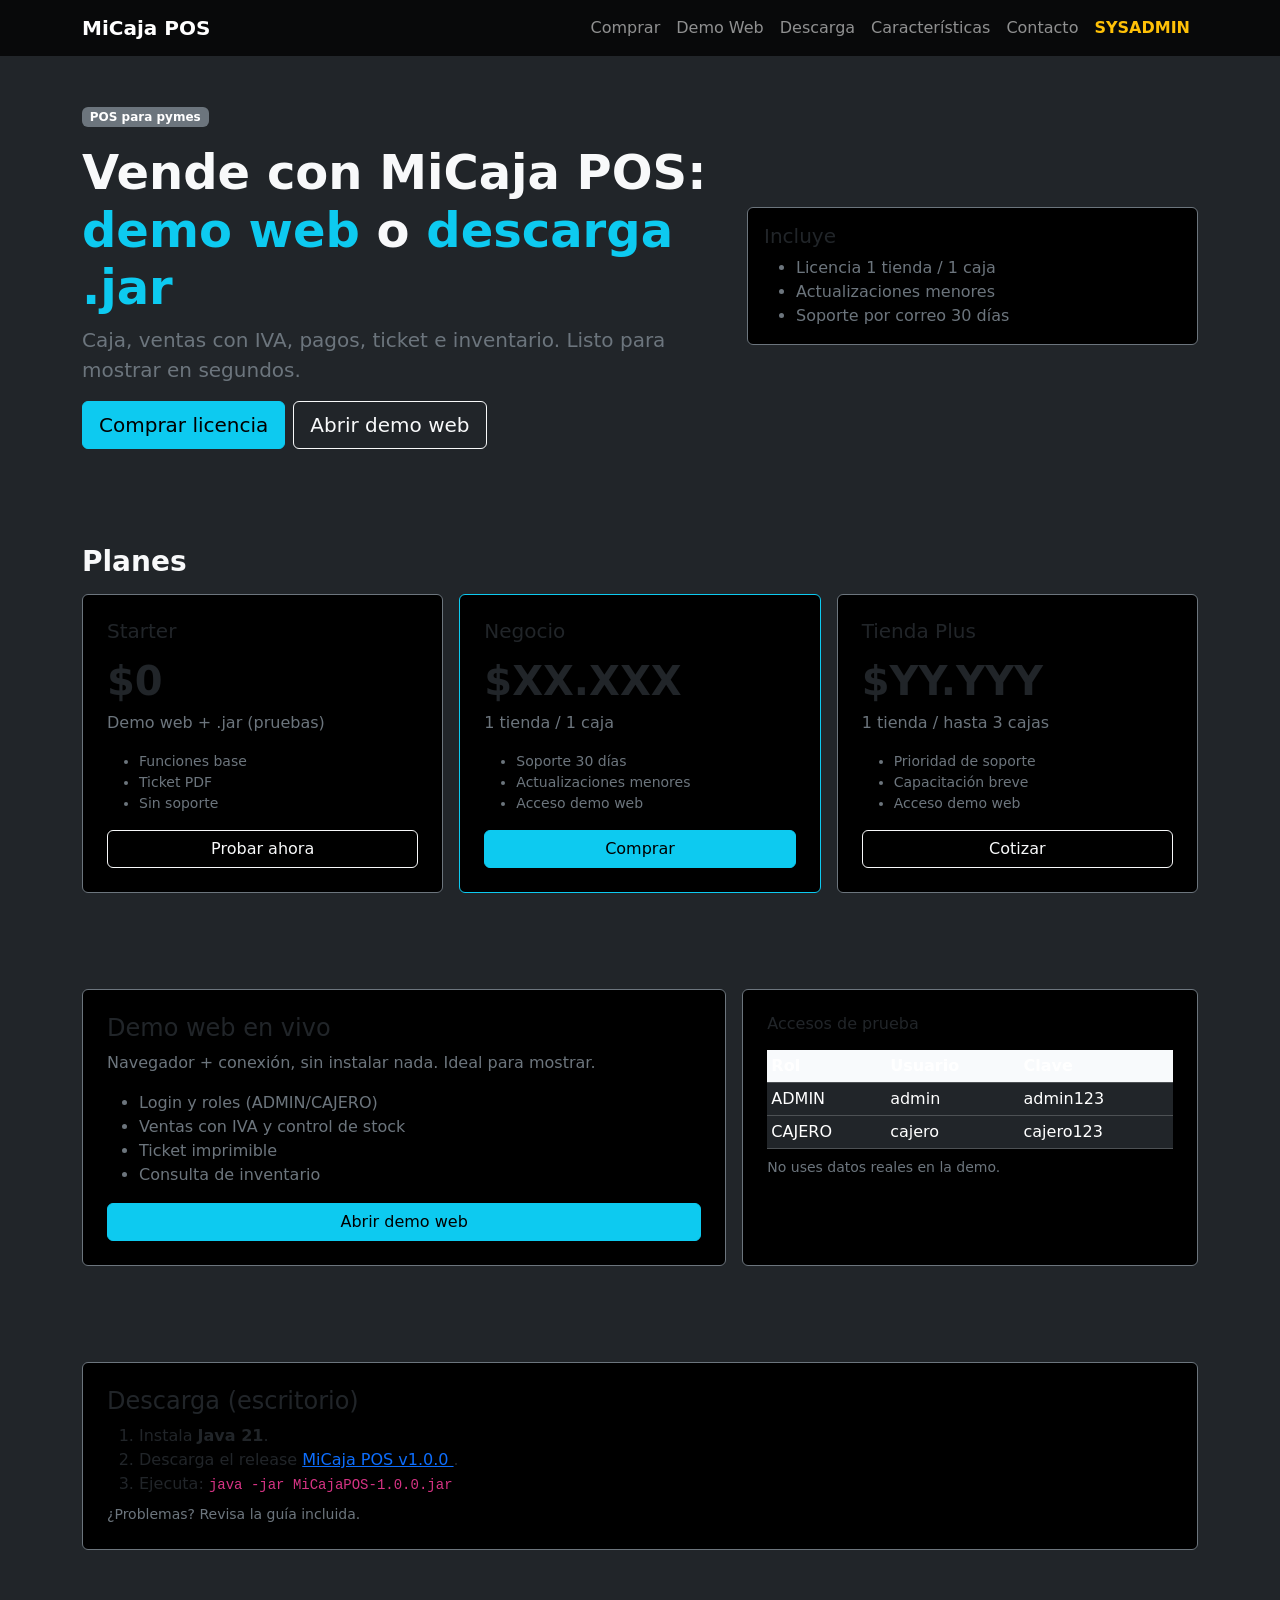
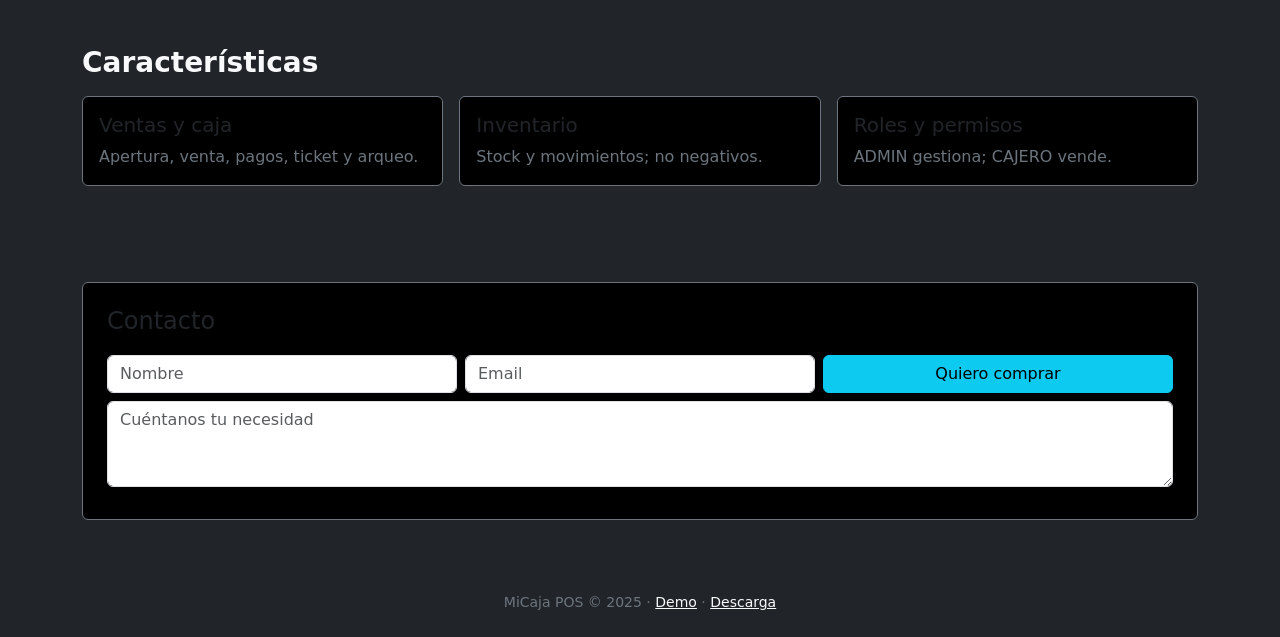
<file: Quintanilla_Flores_Montenegro/Fase_3/pos web/Index.html>
<!doctype html>
<html lang="es">
<head>
  <meta charset="utf-8" />
  <meta name="viewport" content="width=device-width, initial-scale=1" />
  <title>MiCaja POS — Vende, demo web y descarga</title>
  <meta name="description" content="Compra MiCaja POS, prueba la demo en web y descarga la versión de escritorio (.jar).">
  <link href="https://cdn.jsdelivr.net/npm/bootstrap@5.3.3/dist/css/bootstrap.min.css" rel="stylesheet">
  <link rel="stylesheet" href="assets/styles.css">
</head>

<body class="bg-dark text-light">

  <!-- NAV -->
  <nav class="navbar navbar-expand-lg navbar-dark bg-opacity-75 bg-black sticky-top">
    <div class="container">
      <a class="navbar-brand fw-bold" href="#">MiCaja POS</a>

      <button class="navbar-toggler" data-bs-toggle="collapse" data-bs-target="#nav">
        <span class="navbar-toggler-icon"></span>
      </button>

      <div id="nav" class="collapse navbar-collapse">
        <ul class="navbar-nav ms-auto">

          <li class="nav-item"><a class="nav-link" href="#comprar">Comprar</a></li>
          <li class="nav-item"><a class="nav-link" href="#demo">Demo Web</a></li>
          <li class="nav-item"><a class="nav-link" href="#descarga">Descarga</a></li>
          <li class="nav-item"><a class="nav-link" href="#caracteristicas">Características</a></li>
          <li class="nav-item"><a class="nav-link" href="#contacto">Contacto</a></li>

          <!-- ======================================================
               ACCESO A SYSADMIN (modo pruebas)
               Esto permite ingresar al panel súper-administrador para
               gestionar usuarios, parámetros y preparar modo web.
               Más adelante se puede ocultar si se desea.
          ======================================================= -->
          <li class="nav-item">
            <a class="nav-link text-warning fw-bold" href="sysadmin-login.html">SYSADMIN</a>
          </li>

        </ul>
      </div>
    </div>
  </nav>

  <!-- HERO -->
  <header class="py-5">
    <div class="container">
      <div class="row align-items-center g-4">
        <div class="col-lg-7">
          <span class="badge text-bg-secondary">POS para pymes</span>
          <h1 class="display-5 fw-bold mt-3">
            Vende con MiCaja POS: <span class="text-info">demo web</span> o <span class="text-info">descarga .jar</span>
          </h1>
          <p class="lead text-secondary">
            Caja, ventas con IVA, pagos, ticket e inventario. Listo para mostrar en segundos.
          </p>

          <div class="d-flex gap-2 flex-wrap mt-2">
            <a class="btn btn-info btn-lg" href="#comprar">Comprar licencia</a>
            <a class="btn btn-outline-light btn-lg" href="#demo">Abrir demo web</a>
          </div>
        </div>

        <div class="col-lg-5">
          <div class="card bg-black border-secondary p-3">
            <h5 class="mb-2">Incluye</h5>
            <ul class="text-secondary mb-0">
              <li>Licencia 1 tienda / 1 caja</li>
              <li>Actualizaciones menores</li>
              <li>Soporte por correo 30 días</li>
            </ul>
          </div>
        </div>

      </div>
    </div>
  </header>

  <!-- PLANES -->
  <section id="comprar" class="py-5">
    <div class="container">
      <h2 class="h3 fw-bold mb-3">Planes</h2>

      <div class="row g-3">

        <div class="col-md-4">
          <div class="card bg-black border-secondary h-100 p-4">
            <h3 class="h5">Starter</h3>
            <div class="fs-1 fw-bold">$0</div>
            <p class="text-secondary">Demo web + .jar (pruebas)</p>
            <ul class="text-secondary small">
              <li>Funciones base</li>
              <li>Ticket PDF</li>
              <li>Sin soporte</li>
            </ul>
            <a class="btn btn-outline-light w-100" href="#demo">Probar ahora</a>
          </div>
        </div>

        <div class="col-md-4">
          <div class="card bg-black border-info h-100 p-4">
            <h3 class="h5">Negocio</h3>
            <div class="fs-1 fw-bold">$XX.XXX</div>
            <p class="text-secondary">1 tienda / 1 caja</p>
            <ul class="text-secondary small">
              <li>Soporte 30 días</li>
              <li>Actualizaciones menores</li>
              <li>Acceso demo web</li>
            </ul>
            <a class="btn btn-info w-100" href="#contacto">Comprar</a>
          </div>
        </div>

        <div class="col-md-4">
          <div class="card bg-black border-secondary h-100 p-4">
            <h3 class="h5">Tienda Plus</h3>
            <div class="fs-1 fw-bold">$YY.YYY</div>
            <p class="text-secondary">1 tienda / hasta 3 cajas</p>
            <ul class="text-secondary small">
              <li>Prioridad de soporte</li>
              <li>Capacitación breve</li>
              <li>Acceso demo web</li>
            </ul>
            <a class="btn btn-outline-light w-100" href="#contacto">Cotizar</a>
          </div>
        </div>

      </div>
    </div>
  </section>

  <!-- DEMO WEB -->
  <section id="demo" class="py-5">
    <div class="container">
      <div class="row g-3">

        <div class="col-lg-7">
          <div class="card bg-black border-secondary p-4 h-100">
            <h2 class="h4">Demo web en vivo</h2>
            <p class="text-secondary">Navegador + conexión, sin instalar nada. Ideal para mostrar.</p>
            <ul class="text-secondary">
              <li>Login y roles (ADMIN/CAJERO)</li>
              <li>Ventas con IVA y control de stock</li>
              <li>Ticket imprimible</li>
              <li>Consulta de inventario</li>
            </ul>
            <a class="btn btn-info" href="login.html">Abrir demo web</a>
          </div>
        </div>

        <div class="col-lg-5">
          <div class="card bg-black border-secondary p-4 h-100">
            <h3 class="h6">Accesos de prueba</h3>
            <table class="table table-sm table-dark mt-2 mb-0">
              <thead><tr><th>Rol</th><th>Usuario</th><th>Clave</th></tr></thead>
              <tbody>
                <tr><td>ADMIN</td><td>admin</td><td>admin123</td></tr>
                <tr><td>CAJERO</td><td>cajero</td><td>cajero123</td></tr>
              </tbody>
            </table>
            <p class="small text-secondary mt-2 mb-0">No uses datos reales en la demo.</p>
          </div>
        </div>

      </div>
    </div>
  </section>

  <!-- DESCARGA -->
  <section id="descarga" class="py-5">
    <div class="container">
      <div class="card bg-black border-secondary p-4">
        <h2 class="h4">Descarga (escritorio)</h2>
        <ol class="mb-2">
          <li>Instala <strong>Java 21</strong>.</li>
          <li>Descarga el release 
            <a href="https://github.com/alefloress/POS/releases/tag/v1.0.0" target="_blank">
              MiCaja POS v1.0.0
            </a>.
          </li>
          <li>Ejecuta: <code>java -jar MiCajaPOS-1.0.0.jar</code></li>
        </ol>
        <small class="text-secondary">¿Problemas? Revisa la guía incluida.</small>
      </div>
    </div>
  </section>

  <!-- CARACTERÍSTICAS -->
  <section id="caracteristicas" class="py-5">
    <div class="container">
      <h2 class="h3 fw-bold mb-3">Características</h2>

      <div class="row g-3">
        <div class="col-md-4">
          <div class="card bg-black border-secondary p-3 h-100">
            <h5>Ventas y caja</h5>
            <p class="text-secondary mb-0">Apertura, venta, pagos, ticket y arqueo.</p>
          </div>
        </div>
        <div class="col-md-4">
          <div class="card bg-black border-secondary p-3 h-100">
            <h5>Inventario</h5>
            <p class="text-secondary mb-0">Stock y movimientos; no negativos.</p>
          </div>
        </div>
        <div class="col-md-4">
          <div class="card bg-black border-secondary p-3 h-100">
            <h5>Roles y permisos</h5>
            <p class="text-secondary mb-0">ADMIN gestiona; CAJERO vende.</p>
          </div>
        </div>
      </div>

    </div>
  </section>

  <!-- CONTACTO -->
  <section id="contacto" class="py-5">
    <div class="container">
      <div class="card bg-black border-secondary p-4">
        <h2 class="h4">Contacto</h2>

        <form class="row g-2 mt-1" onsubmit="return enviarContacto(event)">
          <div class="col-md-4">
            <input class="form-control" id="cNombre" placeholder="Nombre" required>
          </div>

          <div class="col-md-4">
            <input class="form-control" id="cEmail" type="email" placeholder="Email" required>
          </div>

          <div class="col-md-4">
            <button class="btn btn-info w-100">Quiero comprar</button>
          </div>

          <div class="col-12">
            <textarea class="form-control" id="cMsg" rows="3" placeholder="Cuéntanos tu necesidad"></textarea>
          </div>

          <div class="col-12">
            <div id="cAlert" class="alert alert-success d-none mb-0">
              ¡Gracias! Te escribiremos pronto.
            </div>
          </div>

        </form>
      </div>
    </div>
  </section>

  <footer class="py-4 text-center text-secondary">
    <div class="container small">
      MiCaja POS © 2025 · 
      <a class="link-light" href="#demo">Demo</a> · 
      <a class="link-light" href="#descarga">Descarga</a>
    </div>
  </footer>

  <script src="https://cdn.jsdelivr.net/npm/bootstrap@5.3.3/dist/js/bootstrap.bundle.min.js"></script>
  <script src="assets/app.js"></script>

</body>
</html>
</file>
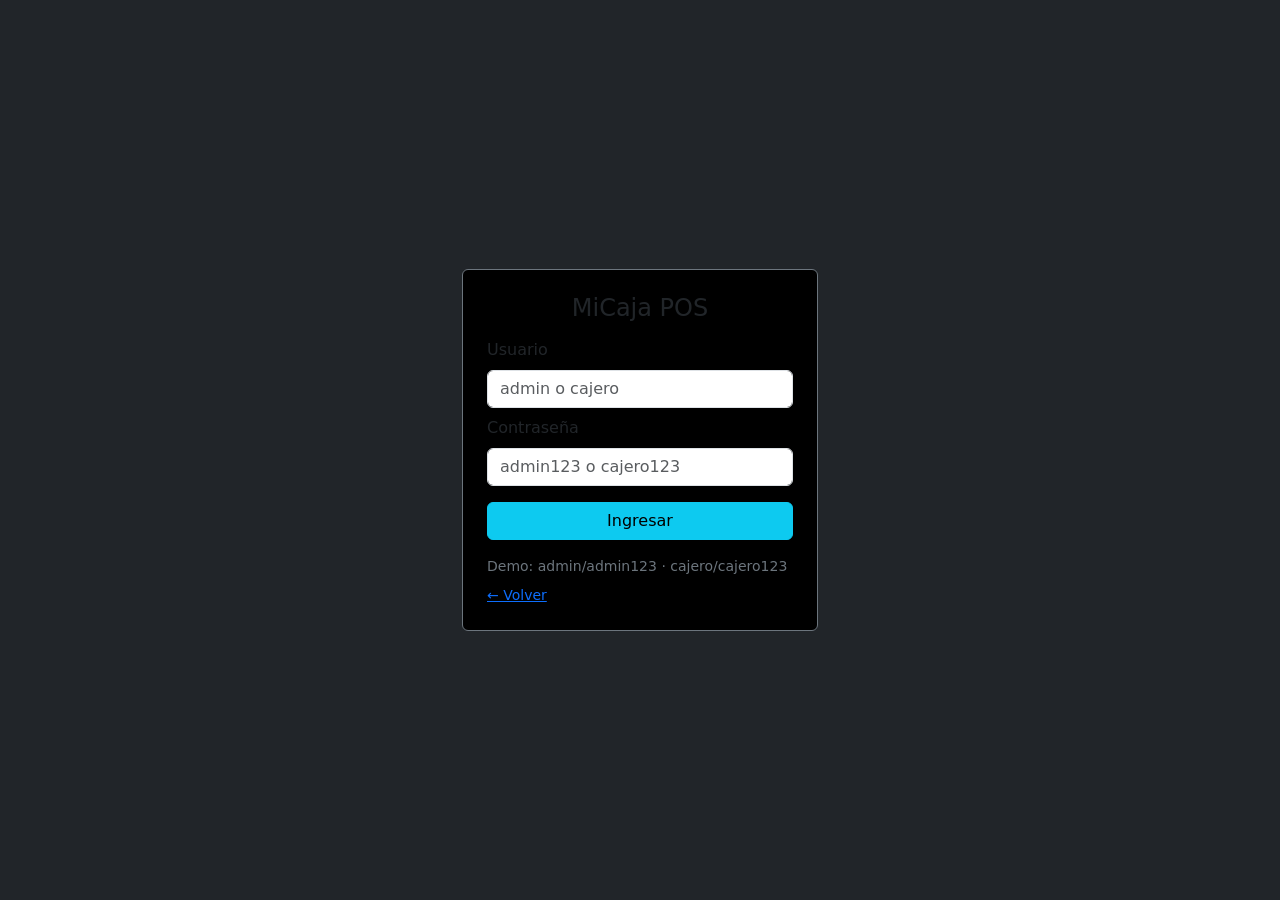
<file: Quintanilla_Flores_Montenegro/Fase_3/pos web/admin.html>
<!doctype html>
<html lang="es">
<head>
  <meta charset="utf-8">
  <meta name="viewport" content="width=device-width, initial-scale=1">
  <title>Almacén Sonia — Dashboard</title>
  <!-- Diseño consistente -->
  <link href="https://cdn.jsdelivr.net/npm/bootstrap@5.3.3/dist/css/bootstrap.min.css" rel="stylesheet">
  <link rel="stylesheet" href="assets/styles.css">
</head>
<body>
<div class="wrapper">
  <!-- Sidebar navegable -->
  <aside id="sidebar" class="sidebar"></aside>

  <main class="content">
    <div class="container-fluid py-3">

      <!-- Encabezado -->
      <div class="d-flex align-items-center justify-content-between mb-3">
        <div>
          <h4 class="m-0">Dashboard</h4>
          <div class="text-muted small">Resumen del negocio</div>
        </div>
        <div>
          <button id="btnRefresh" class="btn btn-primary btn-sm">Actualizar</button>
        </div>
      </div>

      <!-- KPIs -->
      <div class="row g-3">
        <div class="col-12 col-md-3">
          <div class="card p-3">
            <div class="text-muted small">Ventas Hoy</div>
            <div id="kpiToday" class="fs-4 fw-bold">$0</div>
          </div>
        </div>
        <div class="col-12 col-md-3">
          <div class="card p-3">
            <div class="text-muted small">Ventas 7 días</div>
            <div id="kpiWeek" class="fs-4 fw-bold">$0</div>
          </div>
        </div>
        <div class="col-12 col-md-3">
          <div class="card p-3">
            <div class="text-muted small">Ventas 30 días</div>
            <div id="kpiMonth" class="fs-4 fw-bold">$0</div>
          </div>
        </div>
        <div class="col-12 col-md-3">
          <div class="card p-3">
            <div class="text-muted small">Productos en Inventario</div>
            <div id="kpiInventory" class="fs-4 fw-bold">0</div>
          </div>
        </div>
      </div>

      <!-- Paneles -->
      <div class="row g-3 mt-1">
        <div class="col-12 col-lg-6">
          <div class="card p-3">
            <div class="d-flex align-items-center justify-content-between">
              <h6 class="m-0">Stock bajo</h6>
              <span class="badge bg-secondary" id="lowStockBadge">umbral</span>
            </div>
            <div class="table-responsive mt-2">
              <table class="table table-sm mb-0">
                <thead>
                  <tr><th>Código</th><th>Producto</th><th class="text-end">Stock</th></tr>
                </thead>
                <tbody id="lowBody"></tbody>
              </table>
            </div>
          </div>
        </div>

        <div class="col-12 col-lg-6">
          <div class="card p-3">
            <div class="d-flex align-items-center justify-content-between">
              <h6 class="m-0">Vencen pronto</h6>
              <span class="badge bg-secondary" id="expiryBadge">días</span>
            </div>
            <div class="table-responsive mt-2">
              <table class="table table-sm mb-0">
                <thead>
                  <tr><th>Código</th><th>Producto</th><th>Vence</th></tr>
                </thead>
                <tbody id="expBody"></tbody>
              </table>
            </div>
          </div>
        </div>
      </div>

      <!-- Ventas recientes -->
      <div class="card p-3 mt-3">
        <div class="d-flex align-items-center justify-content-between">
          <h6 class="m-0">Ventas recientes</h6>
          <a href="reportes.html" class="btn btn-outline-dark btn-sm">Ver reportes</a>
        </div>
        <div class="table-responsive mt-2">
          <table class="table table-sm mb-0">
            <thead>
              <tr><th>ID</th><th>Fecha</th><th>Usuario</th><th>Método</th><th class="text-end">Total</th></tr>
            </thead>
            <tbody id="recentBody"></tbody>
          </table>
        </div>
      </div>

    </div>
  </main>
</div>

<!-- Montaje del sidebar y guardia -->
<script type="module">
  import { requireAuth } from './js/auth.js';
  import { mountSidebar } from './js/ui.js';
  const u = requireAuth(['ADMIN']);
  if (u) mountSidebar('dashboard');
</script>

<!-- Lógica del Dashboard -->
<script type="module" src="js/admin.js"></script>
</body>
</html>
</file>
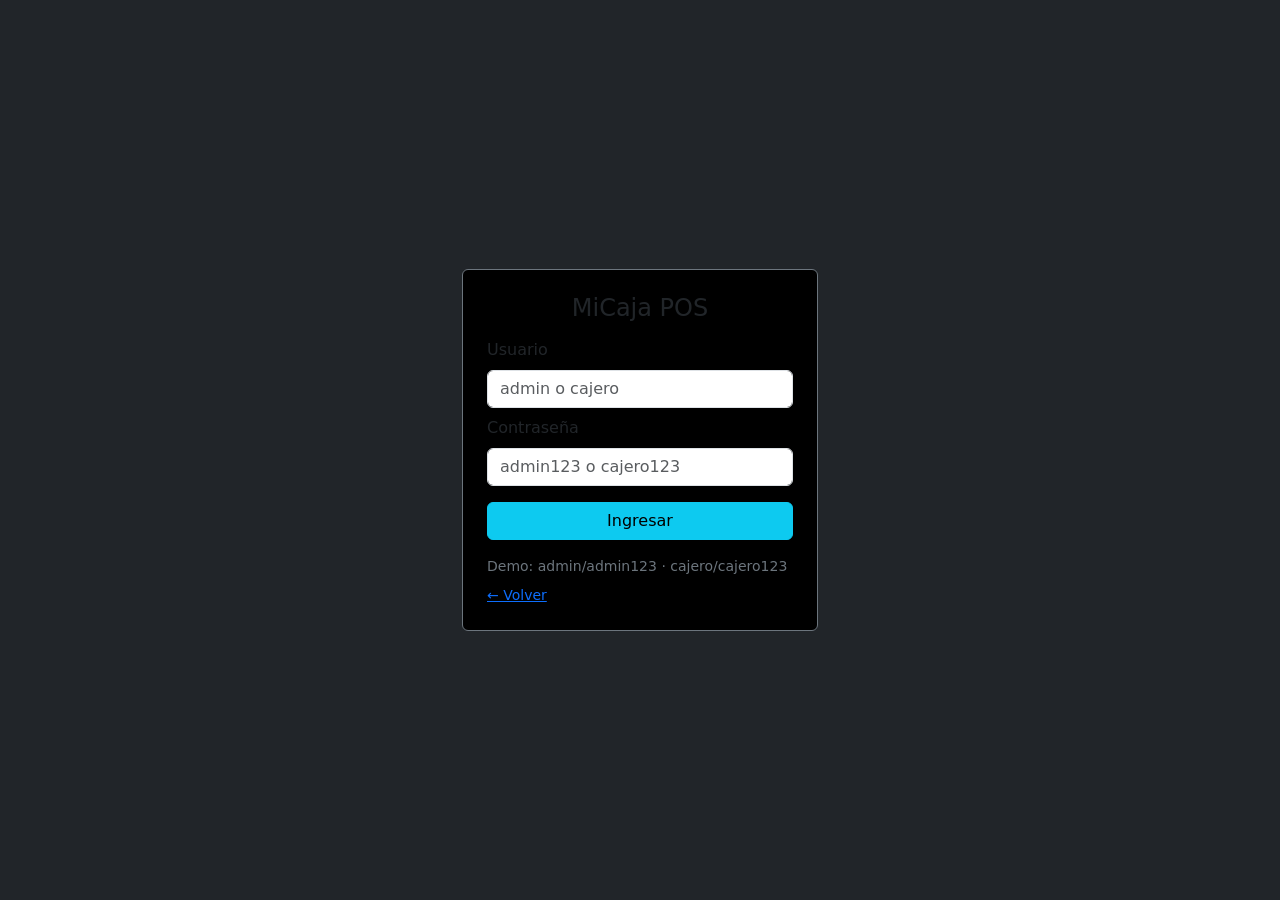
<file: Quintanilla_Flores_Montenegro/Fase_3/pos web/ajustes.html>
<!doctype html>
<html lang="es">
<head>
  <meta charset="utf-8">
  <meta name="viewport" content="width=device-width, initial-scale=1">
  <title>POS · Ajustes</title>
  <link href="https://cdn.jsdelivr.net/npm/bootstrap@5.3.3/dist/css/bootstrap.min.css" rel="stylesheet">
  <link rel="stylesheet" href="assets/styles.css">
</head>
<body>
  <div class="wrapper">
    <aside id="sidebar" class="sidebar"></aside>

    <main class="content">
      <div class="container-fluid py-3">
        <div class="d-flex align-items-center justify-content-between mb-3">
          <div>
            <h4 class="m-0">Ajustes</h4>
            <div class="text-muted small">Parámetros del sistema</div>
          </div>
        </div>

        <div class="card p-3">
          <div class="row g-3">
            <div class="col-md-4">
              <label for="lowStock" class="form-label">Umbral de stock bajo</label>
              <input id="lowStock" type="number" min="0" value="5" class="form-control">
            </div>
            <div class="col-md-4">
              <label for="expiryDays" class="form-label">Días para “vence pronto”</label>
              <input id="expiryDays" type="number" min="1" value="30" class="form-control">
            </div>
          </div>
          <div class="mt-3">
            <button id="btnSave" class="btn btn-primary">Guardar</button>
          </div>
        </div>
      </div>
    </main>
  </div>

  <script type="module">
    import { requireAuth } from './js/auth.js';
    import { mountSidebar } from './js/ui.js';
    const u = requireAuth(['ADMIN']);
    if (u) mountSidebar('ajustes');
  </script>
  <script type="module" src="js/ajustes.js"></script>
</body>
</html>
</file>
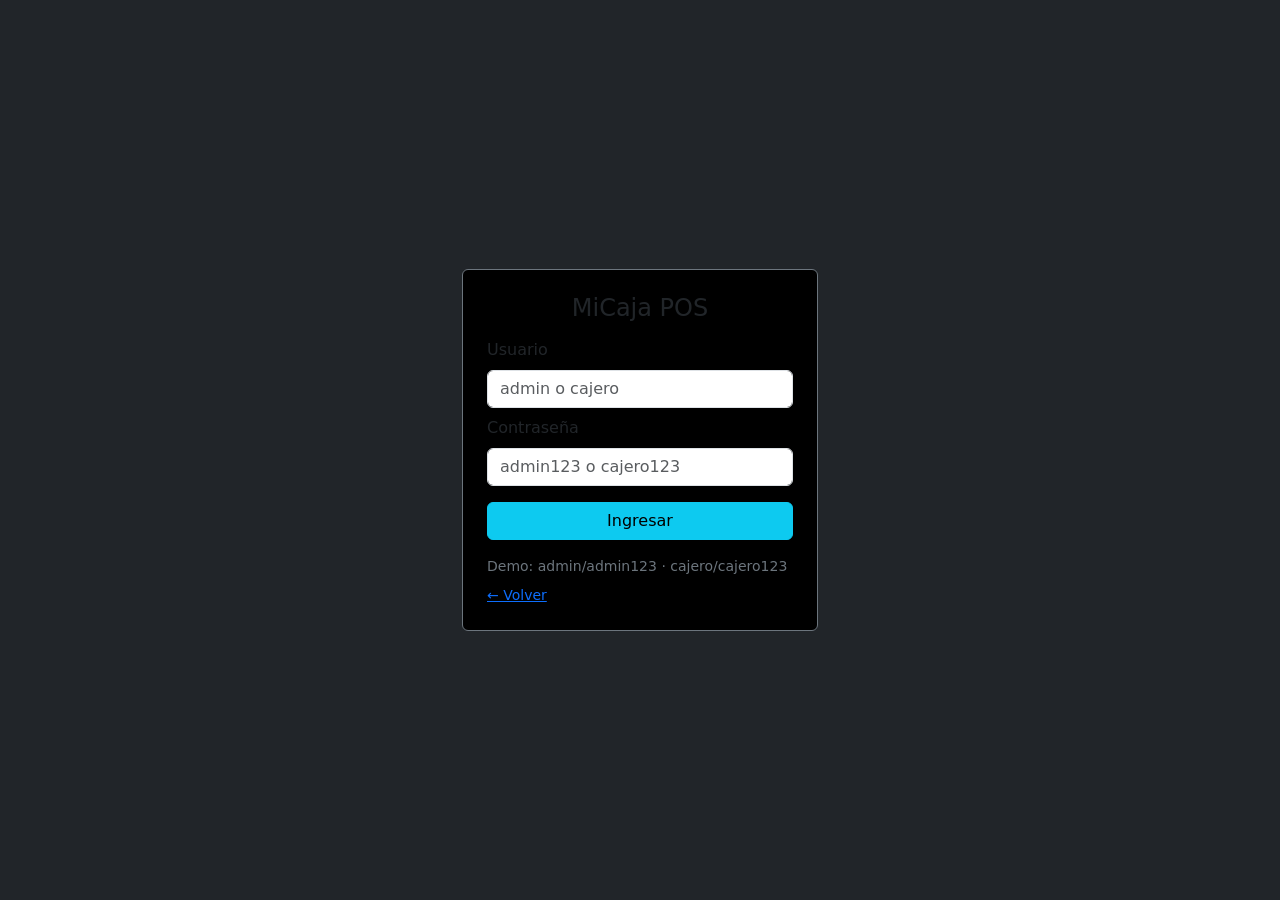
<file: Quintanilla_Flores_Montenegro/Fase_3/pos web/cajero.html>
<!doctype html>
<html lang="es">
<head>
  <meta charset="utf-8" />
  <meta name="viewport" content="width=device-width,initial-scale=1" />
  <title>MiCaja POS — Caja</title>

  <link href="https://cdn.jsdelivr.net/npm/bootstrap@5.3.3/dist/css/bootstrap.min.css" rel="stylesheet">
  <link rel="stylesheet" href="assets/styles.css">

  <style>
    body {
      background:#0a0d14;
      color:#fff;
      font-family: system-ui, -apple-system, BlinkMacSystemFont, "Segoe UI", Roboto, sans-serif;
    }

    /* Barra superior tipo POS */
    .pos-topbar {
      background:#000;
      border-bottom:1px solid #2b2f3c;
      padding:10px 16px;
      display:flex;
      justify-content:space-between;
      align-items:center;
    }
    .pos-top-left .brand {
      font-weight:600;
      font-size:1rem;
      color:#fff;
      line-height:1.2;
    }
    .pos-top-left .sub {
      font-size:.7rem;
      color:#9ca3af;
    }
    .pos-top-right {
      display:flex;
      align-items:center;
      gap:.5rem;
      color:#e5e7eb;
      font-size:.8rem;
    }
    .cash-pill {
      background:#111827;
      border:1px solid #374151;
      border-radius:6px;
      padding:.4rem .6rem;
      line-height:1.1;
      text-align:left;
      min-width:140px;
    }
    .cash-pill .label {
      font-size:.65rem;
      color:#9ca3af;
    }
    .cash-pill .value {
      font-size:.8rem;
      color:#fff;
      font-weight:500;
    }

    .btn-ghost {
      background:transparent;
      border:1px solid #4b5563;
      color:#fff;
      border-radius:6px;
      font-size:.8rem;
      line-height:1.1;
      padding:.4rem .6rem;
    }

    /* Layout principal */
    .pos-main {
      display:flex;
      flex-wrap:wrap;
      padding:16px;
      gap:16px;
      min-height:calc(100vh - 60px);
    }

    /* Panel productos (izquierda) */
    .panel-left {
      flex:1 1 60%;
      min-width:320px;
      background:#0f172a;
      border:1px solid #1f2937;
      border-radius:10px;
      display:flex;
      flex-direction:column;
      max-height:calc(100vh - 92px);
    }

    .left-header {
      padding:12px 16px;
      border-bottom:1px solid #1f2937;
    }
    .left-header-label {
      font-size:.75rem;
      color:#9ca3af;
      line-height:1.2;
    }
    .left-header-row {
      display:flex;
      flex-wrap:wrap;
      gap:8px;
      margin-top:8px;
    }
    .left-header-row input {
      background:#1e253a;
      border:1px solid #374151;
      color:#fff;
      font-size:.85rem;
    }
    .left-header-row input::placeholder {
      color:#6b7280;
    }
    .left-header-row button {
      white-space:nowrap;
      font-size:.8rem;
    }

    .products-scroll {
      overflow-y:auto;
      flex:1;
      padding:8px 16px 16px;
    }

    .product-card {
      background:#1a233b;
      border:1px solid #2f384f;
      border-radius:8px;
      padding:10px 12px;
      color:#fff;
      display:flex;
      justify-content:space-between;
      align-items:flex-start;
      font-size:.8rem;
      line-height:1.3;
      margin-bottom:8px;
    }
    .p-name {
      font-weight:600;
      font-size:.8rem;
      color:#fff;
    }
    .p-meta {
      color:#9ca3af;
      font-size:.7rem;
    }
    .p-price {
      text-align:right;
      font-weight:600;
      font-size:.8rem;
      color:#fff;
    }
    .p-add-btn {
      margin-top:6px;
      font-size:.7rem;
      line-height:1.1;
      border-radius:6px;
    }

    /* Panel carrito (derecha) */
    .panel-right {
      flex:1 1 35%;
      min-width:260px;
      background:#111827;
      border:1px solid #1f2937;
      border-radius:10px;
      display:flex;
      flex-direction:column;
      max-height:calc(100vh - 92px);
    }

    .cart-header {
      border-bottom:1px solid #1f2937;
      padding:12px 16px;
      display:flex;
      justify-content:space-between;
      align-items:flex-start;
      color:#fff;
    }
    .cart-header .title {
      font-size:.9rem;
      font-weight:600;
      line-height:1.2;
    }
    .cart-header .hint {
      font-size:.7rem;
      color:#6b7280;
      line-height:1.2;
      text-align:right;
    }

    .cart-scroll {
      flex:1;
      overflow-y:auto;
      padding:8px 16px;
      font-size:.8rem;
    }

    .cart-item {
      border-bottom:1px solid #1f2937;
      padding:8px 0;
      color:#fff;
      display:flex;
      justify-content:space-between;
      gap:8px;
    }
    .ci-left {
      flex:1;
      min-width:0;
    }
    .ci-name {
      font-weight:600;
      font-size:.8rem;
      color:#fff;
      line-height:1.2;
    }
    .ci-sub {
      color:#9ca3af;
      font-size:.7rem;
      display:flex;
      flex-wrap:wrap;
      gap:6px;
      align-items:center;
    }
    .ci-sub .qty-controls button {
      font-size:.7rem;
      line-height:1.1;
      padding:.15rem .4rem;
      border-radius:4px;
    }
    .ci-price {
      text-align:right;
      font-weight:600;
      font-size:.8rem;
      color:#fff;
      line-height:1.2;
    }

    .totals-box {
      border-top:1px solid #1f2937;
      padding:12px 16px;
      font-size:.8rem;
      color:#fff;
    }
    .total-row {
      display:flex;
      justify-content:space-between;
      margin-bottom:4px;
      line-height:1.2;
    }
    .total-row.big .label {
      font-size:1rem;
      font-weight:500;
      color:#fff;
    }
    .total-row.big .value {
      font-size:1rem;
      font-weight:700;
      color:#fff;
    }
    .charge-btn-wrap {
      margin-top:12px;
    }
    #btnCobrar {
      width:100%;
      background:#10b981;
      border:0;
      border-radius:8px;
      font-weight:600;
      color:#022c22;
      font-size:1rem;
      padding:.7rem 1rem;
    }
    #btnCobrar[disabled]{
      background:#4b5563;
      color:#9ca3af;
      cursor:not-allowed;
    }

    .cash-actions {
      display:flex;
      flex-direction:column;
      gap:4px;
    }
    .cash-btn {
      background:#1f2937;
      color:#fff;
      border:1px solid #4b5563;
      border-radius:6px;
      font-size:.7rem;
      line-height:1.1;
      padding:.35rem .5rem;
      text-align:center;
      white-space:nowrap;
    }

    /* input hidden del lector */
    #scanInput {
      position:absolute;
      left:-9999px;
      width:1px;
      height:1px;
      opacity:0;
    }
  </style>
</head>
<body>

  <!-- Barra superior tipo POS -->
  <header class="pos-topbar">
    <div class="pos-top-left">
      <div class="brand">MiCaja POS</div>
      <div class="sub" id="cashStatus">Caja: —</div>
    </div>

    <div class="pos-top-right">
      <div class="cash-actions">
        <button id="btnOpenCash"  class="cash-btn">Abrir caja</button>
        <button id="btnCloseCash" class="cash-btn">Cerrar caja</button>
      </div>

      <div class="cash-pill">
        <div class="label">Usuario</div>
        <div class="value" id="userBadge">—</div>
      </div>

      <button id="btnLogout" class="btn-ghost">Salir</button>
    </div>
  </header>

  <!-- Layout principal -->
  <main class="pos-main">
    <!-- input donde escribe el lector de código de barras -->
    <input id="scanInput" autocomplete="off" />

    <!-- IZQUIERDA: catálogo / búsqueda -->
    <section class="panel-left">
      <div class="left-header">
        <div class="left-header-label">Buscar producto</div>
        <div class="left-header-row">
          <input id="q" class="form-control form-control-sm" placeholder="Nombre, código, código de barra...">
          <button class="btn btn-info btn-sm" id="btnBuscar">Buscar</button>
        </div>
      </div>

      <div id="listaProductos" class="products-scroll">
        <!-- productos renderizados por JS -->
      </div>
    </section>

    <!-- DERECHA: carrito / totales -->
    <section class="panel-right">
      <div class="cart-header">
        <div class="title">Carrito</div>
        <div class="hint text-end">Ticket: Ctrl+P<br>Pago al cobrar →</div>
      </div>

      <div id="carrito" class="cart-scroll">
        <!-- ítems renderizados por JS -->
      </div>

      <div class="totals-box">
        <div class="total-row">
          <div class="label text-secondary">Subtotal</div>
          <div class="value" id="subtotal">$0</div>
        </div>
        <div class="total-row">
          <div class="label text-secondary">IVA (19%)</div>
          <div class="value" id="iva">$0</div>
        </div>
        <div class="total-row big">
          <div class="label">TOTAL</div>
          <div class="value" id="total">$0</div>
        </div>

        <div class="charge-btn-wrap">
          <button id="btnCobrar" disabled>Cobrar</button>
        </div>
      </div>
    </section>

  </main>

  <!-- SDK global -->
  <script src="assets/sdk.js"></script>

  <!-- Auto logout por inactividad -->
  <script src="js/idleTimeout.js"></script>

  <!-- Lógica POS -->
  <script type="module">
    import { requireAuth, logout } from './js/auth.js';
    import { initPOS } from './js/pos.js';

    const u = requireAuth(['CAJERO']);
    if (u) {
      // mostrar usuario en la esquina
      const badge = document.getElementById('userBadge');
      if (badge) badge.textContent = `${u.u} · ${u.rol}`;

      // logout
      document.getElementById('btnLogout')?.addEventListener('click', logout);

      // refs de caja
      const btnCobrar = document.querySelector('#btnCobrar');
      const lblStatus = document.querySelector('#cashStatus');
      const btnOpen   = document.querySelector('#btnOpenCash');
      const btnClose  = document.querySelector('#btnCloseCash');

      // estado caja
      async function refreshCashStatus(){
        const cur = await window.SDK.Cash.current();
        if (cur) {
          lblStatus.textContent =
            `Caja abierta por ${cur.user} · ${new Date(cur.openTs).toLocaleString('es-CL')}`;
          btnCobrar?.removeAttribute('disabled');
        } else {
          lblStatus.textContent = 'Caja: cerrada';
          btnCobrar?.setAttribute('disabled','disabled');
        }
      }

      btnOpen?.addEventListener('click', async ()=>{
        const monto = Number(prompt('Monto de apertura (opcional):','0')) || 0;
        try{
          await window.SDK.Cash.open({ user: u.u, openingAmount: monto });
          await refreshCashStatus();
          alert('Caja abierta correctamente.');
        }catch(e){
          alert(e?.message || 'No se pudo abrir la caja.');
        }
      });

      btnClose?.addEventListener('click', async ()=>{
        const monto = Number(prompt('Monto de cierre (opcional):','0')) || 0;
        try{
          await window.SDK.Cash.close({ user: u.u, closingAmount: monto });
          await refreshCashStatus();
          alert('Caja cerrada correctamente.');
        }catch(e){
          alert(e?.message || 'No se pudo cerrar la caja.');
        }
      });

      // POS funcional (catálogo/carrito/cobro → pago.html + lector)
      initPOS({
        selectors: {
          q: '#q',
          list: '#listaProductos',
          cart: '#carrito',
          sub: '#subtotal',
          iva: '#iva',
          total: '#total',
          chargeBtn: '#btnCobrar'
        },
        user: u
      });

      // botón Buscar = fuerza filtrar de nuevo
      document.getElementById('btnBuscar')?.addEventListener('click', () => {
        document.getElementById('q')?.dispatchEvent(new Event('input'));
      });

      // al cargar
      refreshCashStatus();
    }
  </script>
</body>
</html>
</file>
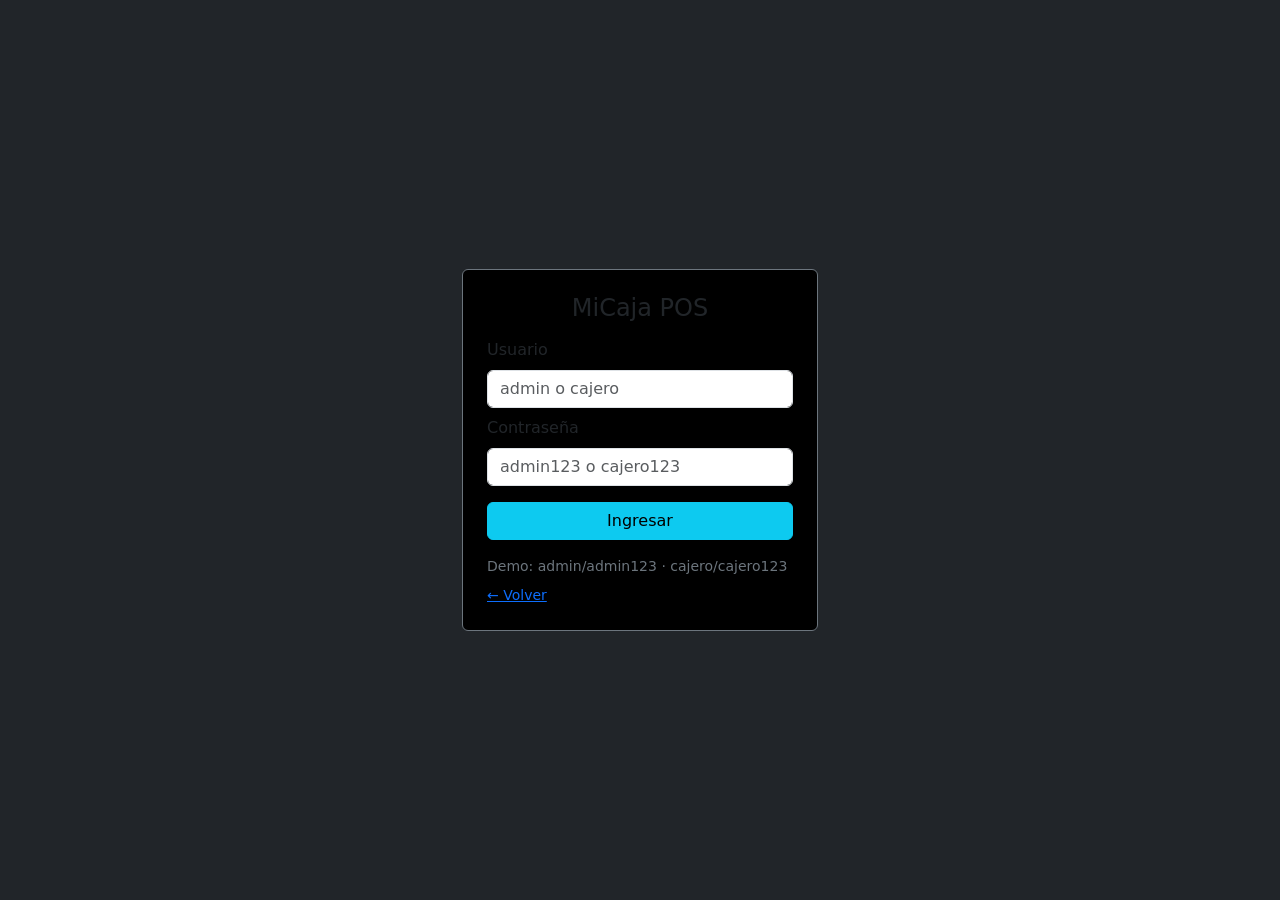
<file: Quintanilla_Flores_Montenegro/Fase_3/pos web/inventario.html>
<!doctype html>
<html lang="es">
<head>
  <meta charset="utf-8">
  <meta name="viewport" content="width=device-width, initial-scale=1">
  <title>POS · Inventario</title>
  <link href="https://cdn.jsdelivr.net/npm/bootstrap@5.3.3/dist/css/bootstrap.min.css" rel="stylesheet">
  <link rel="stylesheet" href="assets/styles.css">
</head>
<body>
  <div class="wrapper">
    <aside id="sidebar" class="sidebar"></aside>

    <main class="content">
      <div class="container-fluid py-3">
        <div class="d-flex align-items-center justify-content-between mb-3">
          <div>
            <h4 class="m-0">Inventario</h4>
            <div class="text-muted small">Gestión de productos</div>
          </div>
          <div class="d-flex gap-2">
            <button id="btnNew" class="btn btn-primary btn-sm">Nuevo producto</button>
            <button id="btnExport" class="btn btn-outline-dark btn-sm">Exportar CSV</button>
          </div>
        </div>

        <div class="card p-3 mb-3">
          <div class="row g-2 align-items-center">
            <div class="col-md-4">
              <input id="search" class="form-control form-control-sm" placeholder="Nombre o código...">
            </div>
          </div>
        </div>

        <div class="card p-2">
          <div class="table-responsive">
            <table class="table table-sm mb-0">
              <thead>
                <tr>
                  <th>ID</th>
                  <th>Nombre</th>
                  <th class="text-end">Stock</th>
                  <th class="text-end">P. Venta</th>
                  <th>Vence</th>
                  <th>Acciones</th>
                </tr>
              </thead>
              <tbody></tbody>
            </table>
          </div>
        </div>
      </div>
    </main>
  </div>

  <!-- Modal -->
  <div id="modalBackdrop" class="pos-modal-backdrop pos-modal-hidden">
    <div class="pos-modal-card">
      <div class="modal-header d-flex justify-content-between align-items-center">
        <div class="modal-title fw-semibold mb-0" id="modalTitle">Nuevo producto</div>
        <button id="modalClose" class="btn btn-sm btn-outline-secondary">Cerrar</button>
      </div>

      <div class="row mt-2">
        <div class="col">
          <label class="form-label">Código</label>
          <input id="f_id" class="form-control" placeholder="P-0001">
        </div>
        <div class="col">
          <label class="form-label">Nombre</label>
          <input id="f_nombre" class="form-control">
        </div>
      </div>

      <div class="row mt-2">
        <div class="col">
          <label class="form-label">Stock</label>
          <input id="f_stock" type="number" min="0" value="0" class="form-control">
        </div>
        <div class="col">
          <label class="form-label">Precio venta (CLP)</label>
          <input id="f_precio" type="number" min="0" value="0" class="form-control">
        </div>
      </div>

      <div class="row mt-2">
        <div class="col">
          <label class="form-label">Vence (opcional)</label>
          <input id="f_vence" type="date" class="form-control">
        </div>
      </div>

      <div id="formError" class="alert alert-danger d-none mt-3 small"></div>

      <div class="modal-actions mt-3 d-flex justify-content-end">
        <button id="btnSave" class="btn btn-primary">Guardar</button>
      </div>
    </div>
  </div>

  <script type="module">
    import { requireAuth } from './js/auth.js';
    import { mountSidebar } from './js/ui.js';
    const u = requireAuth(['ADMIN']);
    if (u) mountSidebar('inventario');
  </script>
  <script src="assets/sdk.js"></script>
  <script type="module" src="js/inventario.js"></script>


</body>
</html>
</file>
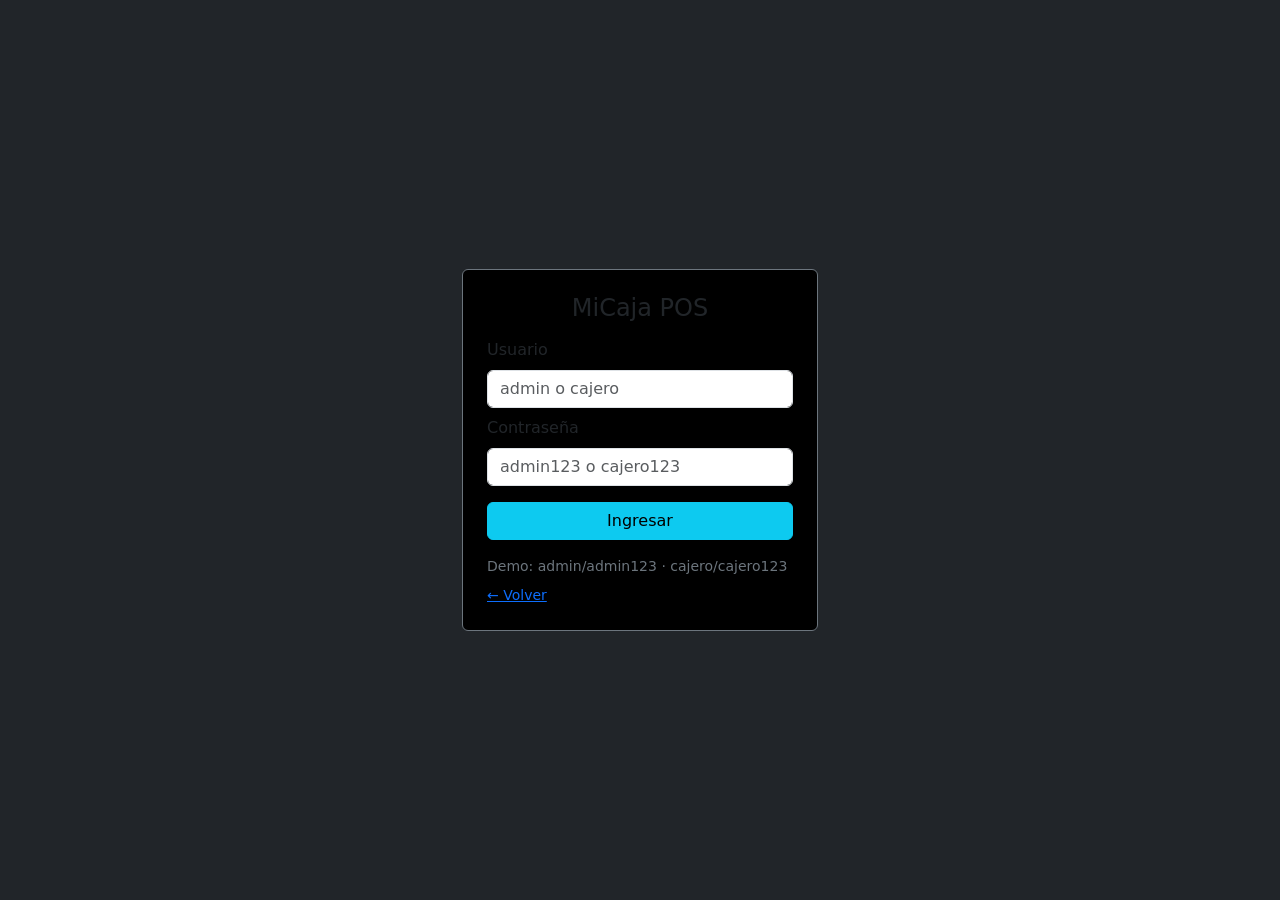
<file: Quintanilla_Flores_Montenegro/Fase_3/pos web/login.html>
<!doctype html>
<html lang="es">
<head>
  <meta charset="utf-8" />
  <meta name="viewport" content="width=device-width,initial-scale=1" />
  <title>MiCaja POS — Login</title>
  <link href="https://cdn.jsdelivr.net/npm/bootstrap@5.3.3/dist/css/bootstrap.min.css" rel="stylesheet">
  <link rel="stylesheet" href="assets/styles.css">
</head>
<body class="bg-dark text-light d-flex align-items-center" style="min-height:100vh">
  <div class="container">
    <div class="row justify-content-center">
      <div class="col-sm-10 col-md-6 col-lg-4">
        <div class="card bg-black border-secondary p-4">
          <h1 class="h4 text-center mb-3">MiCaja POS</h1>
          <form id="loginForm">
            <div class="mb-2">
              <label class="form-label">Usuario</label>
              <input id="user" class="form-control" required placeholder="admin o cajero">
            </div>
            <div class="mb-2">
              <label class="form-label">Contraseña</label>
              <input id="pass" type="password" class="form-control" required placeholder="admin123 o cajero123">
            </div>
            <button class="btn btn-info w-100 mt-2">Ingresar</button>
            <div id="loginError" class="alert alert-danger d-none mt-2">Credenciales inválidas.</div>
          </form>
          <div class="small text-secondary mt-3">Demo: admin/admin123 · cajero/cajero123</div>
          <a class="small mt-2 d-inline-block" href="index.html">← Volver</a>
        </div>
      </div>
    </div>
  </div>

  <!-- (Opcional) SDK si lo usas -->
  <script src="assets/sdk.js"></script>

  <!-- Módulo: conecta el form con doLogin de auth.js -->
  <script type="module">
    import { doLogin } from './js/auth.js';
    document.getElementById('loginForm').addEventListener('submit', doLogin);
  </script>
</body>
</html>
</file>
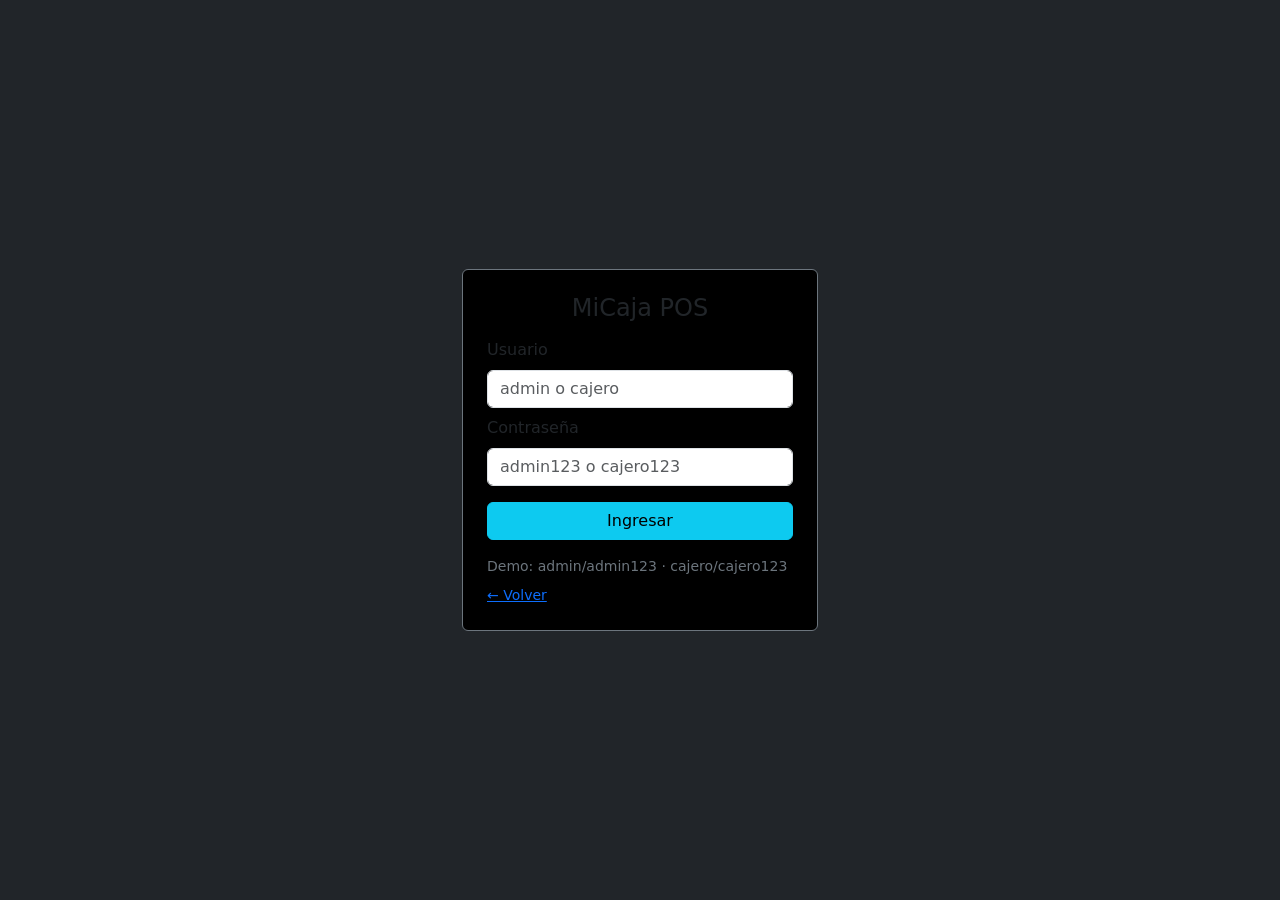
<file: Quintanilla_Flores_Montenegro/Fase_3/pos web/pago.html>
<!doctype html>
<html lang="es">
<head>
  <meta charset="utf-8" />
  <meta name="viewport" content="width=device-width,initial-scale=1" />
  <title>MiCaja POS — Pago</title>

  <link href="https://cdn.jsdelivr.net/npm/bootstrap@5.3.3/dist/css/bootstrap.min.css" rel="stylesheet">
  <link rel="stylesheet" href="assets/styles.css">

  <style>
    body { background:#0b0b0b; color:#fff; }
    .pay-card {
      background:#000;
      border:1px solid #444;
      border-radius:8px;
      padding:16px;
    }
    .small-label {
      font-size:.8rem;
      color:#aaa;
    }
  </style>
</head>
<body class="bg-dark text-light">
  <div class="container py-4" style="max-width:800px">

    <!-- Header -->
    <div class="d-flex justify-content-between align-items-center mb-3">
      <div>
        <h4 class="m-0 text-white">Confirmar pago</h4>
        <div class="text-muted small">Revisa el total y el método de pago</div>
      </div>
      <div>
        <a class="btn btn-outline-light btn-sm" id="btnVolver">Volver</a>
      </div>
    </div>

    <div class="row g-3">
      <!-- Resumen compra -->
      <div class="col-lg-7">
        <div class="pay-card">
          <h6 class="text-white mb-2">Productos</h6>
          <div id="listaResumen" class="small"></div>
          <hr class="border-secondary">
          <div class="d-flex justify-content-between">
            <span class="text-secondary">Subtotal</span>
            <strong id="p_subtotal">$0</strong>
          </div>
          <div class="d-flex justify-content-between">
            <span class="text-secondary">IVA (19%)</span>
            <strong id="p_iva">$0</strong>
          </div>
          <div class="d-flex justify-content-between fs-5">
            <span>Total</span>
            <strong id="p_total">$0</strong>
          </div>
        </div>
      </div>

      <!-- Caja de pago -->
      <div class="col-lg-5">
        <div class="pay-card">
          <h6 class="text-white mb-3">Método de pago</h6>

          <div class="mb-2">
            <select id="metodo" class="form-select form-select-sm bg-dark text-light border-secondary">
              <option value="Efectivo">Efectivo</option>
              <option value="Débito">Débito</option>
              <option value="Crédito">Crédito</option>
              <option value="Transferencia">Transferencia</option>
            </select>
          </div>

          <div class="mb-2">
            <label class="small-label">Cliente entrega ($)</label>
            <input id="entregado" type="number" min="0" class="form-control form-control-sm bg-dark text-light border-secondary" value="0">
          </div>

          <div class="mb-3">
            <label class="small-label">Vuelto ($)</label>
            <input id="vuelto" class="form-control form-control-sm bg-dark text-light border-secondary" value="0" disabled>
          </div>

          <button id="btnConfirmar" class="btn btn-info w-100 mb-2">Confirmar pago</button>
          <div class="text-center">
            <small class="text-secondary">Se generará el ticket e imprimirá</small>
          </div>
        </div>
      </div>
    </div>
  </div>

  <!-- SDK para SDK.Sales.create / etc -->
  <script src="assets/sdk.js"></script>
  <!-- Lógica de pago -->
  <script type="module" src="js/pago.js"></script>
  <!-- Logout automático por inactividad -->
  <script src="js/idleTimeout.js"></script>
</body>
</html>
</file>
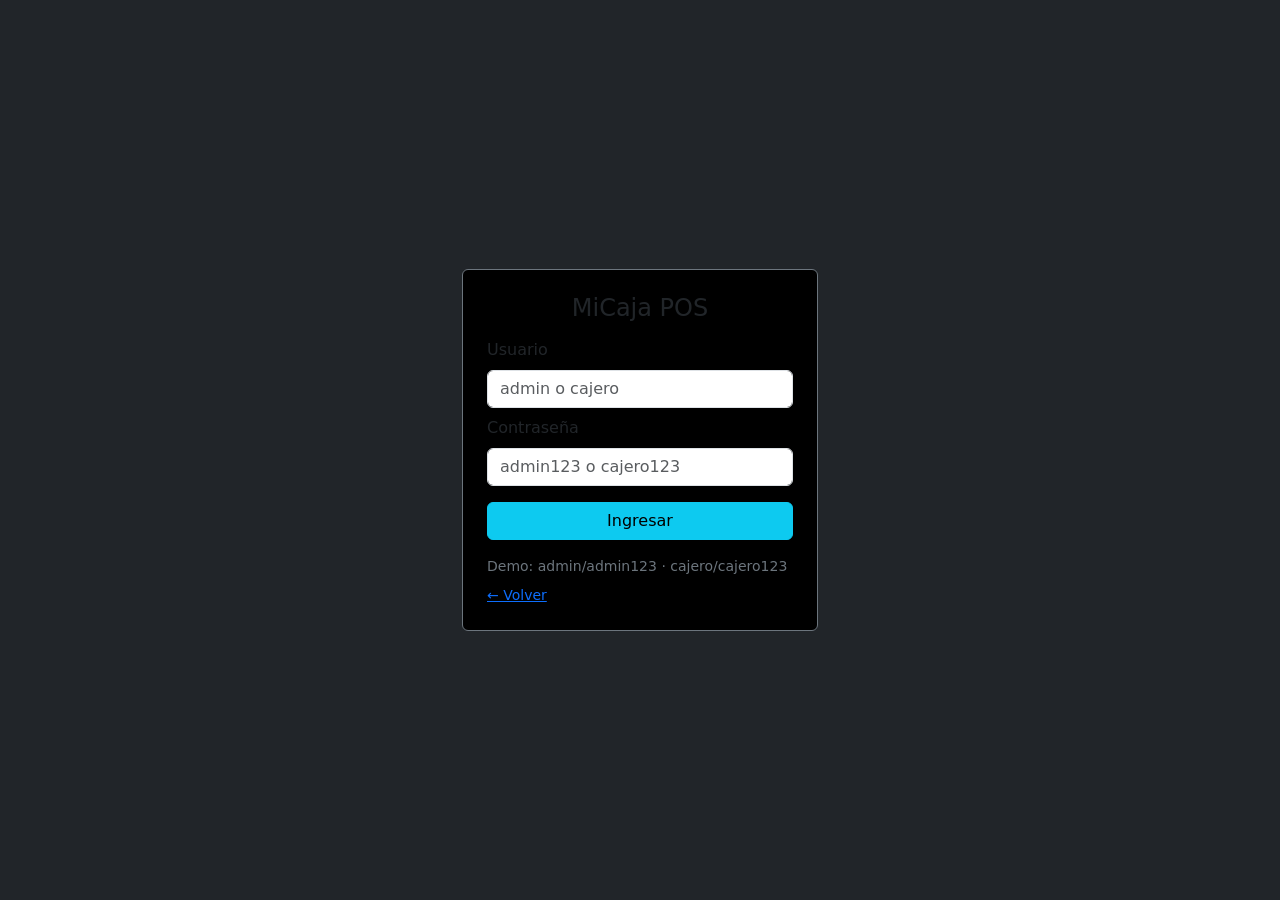
<file: Quintanilla_Flores_Montenegro/Fase_3/pos web/proveedores.html>
<!doctype html>
<html lang="es">
<head>
  <meta charset="utf-8">
  <meta name="viewport" content="width=device-width, initial-scale=1">
  <title>POS · Proveedores</title>
  <link href="https://cdn.jsdelivr.net/npm/bootstrap@5.3.3/dist/css/bootstrap.min.css" rel="stylesheet">
  <link rel="stylesheet" href="assets/styles.css">
</head>
<body>
  <div class="wrapper">
    <aside id="sidebar" class="sidebar"></aside>

    <main class="content">
      <div class="container-fluid py-3">
        <div class="d-flex align-items-center justify-content-between mb-3">
          <div>
            <h4 class="m-0">Proveedores</h4>
            <div class="text-muted small">Maestro de proveedores</div>
          </div>
          <div class="d-flex gap-2">
            <button id="btnNew" class="btn btn-primary btn-sm">Nuevo proveedor</button>
            <button id="btnExport" class="btn btn-outline-dark btn-sm">Exportar CSV</button>
          </div>
        </div>

        <div class="card p-3 mb-3">
          <div class="row g-2 align-items-center">
            <div class="col-md-4">
              <input id="search" class="form-control form-control-sm" placeholder="RUT/ID, nombre, correo, contacto...">
            </div>
          </div>
        </div>

        <div class="card p-2">
          <div class="table-responsive">
            <table class="table table-sm mb-0">
              <thead>
                <tr>
                  <th style="width:140px">RUT/ID</th>
                  <th>Nombre</th>
                  <th style="width:160px">Contacto</th>
                  <th style="width:200px">Email</th>
                  <th style="width:140px">Teléfono</th>
                  <th>Dirección</th>
                  <th style="width:160px">Acciones</th>
                </tr>
              </thead>
              <tbody id="supBody"></tbody>
            </table>
          </div>
        </div>
      </div>
    </main>
  </div>

  <!-- Modal unificado -->
  <div id="modalBackdrop" class="pos-modal-backdrop pos-modal-hidden">
    <div class="pos-modal-card">
      <div class="modal-header d-flex justify-content-between align-items-center">
        <div class="modal-title fw-semibold mb-0" id="modalTitle">Nuevo proveedor</div>
        <button id="modalClose" class="btn btn-sm btn-outline-secondary">Cerrar</button>
      </div>

      <div class="row mt-2">
        <div class="col">
          <label for="f_id" class="form-label">RUT/ID</label>
          <input id="f_id" class="form-control" placeholder="76.123.456-7 / PR-0001">
        </div>
        <div class="col">
          <label for="f_nombre" class="form-label">Nombre / Razón social</label>
          <input id="f_nombre" class="form-control">
        </div>
      </div>

      <div class="row mt-2">
        <div class="col">
          <label for="f_contacto" class="form-label">Contacto</label>
          <input id="f_contacto" class="form-control" placeholder="Persona de contacto">
        </div>
        <div class="col">
          <label for="f_mail" class="form-label">Correo</label>
          <input id="f_mail" type="email" class="form-control" placeholder="contacto@proveedor.cl">
        </div>
      </div>

      <div class="row mt-2">
        <div class="col">
          <label for="f_tel" class="form-label">Teléfono</label>
          <input id="f_tel" class="form-control" placeholder="+56 9 ...">
        </div>
        <div class="col">
          <label for="f_addr" class="form-label">Dirección</label>
          <input id="f_addr" class="form-control" placeholder="Calle, comuna">
        </div>
      </div>

      <div id="formError" class="alert alert-danger d-none mt-3 small"></div>

      <div class="modal-actions mt-3 d-flex justify-content-end">
        <button id="btnSave" class="btn btn-primary">Guardar</button>
      </div>
    </div>
  </div>

  <!-- Sidebar + guardia -->
  <script type="module">
    import { requireAuth } from './js/auth.js';
    import { mountSidebar } from './js/ui.js';
    const u = requireAuth(['ADMIN']);
    if (u) mountSidebar('proveedores');
  </script>

  <!-- Lógica módulo -->
  <script type="module" src="js/proveedores.js"></script>
</body>
</html>
</file>
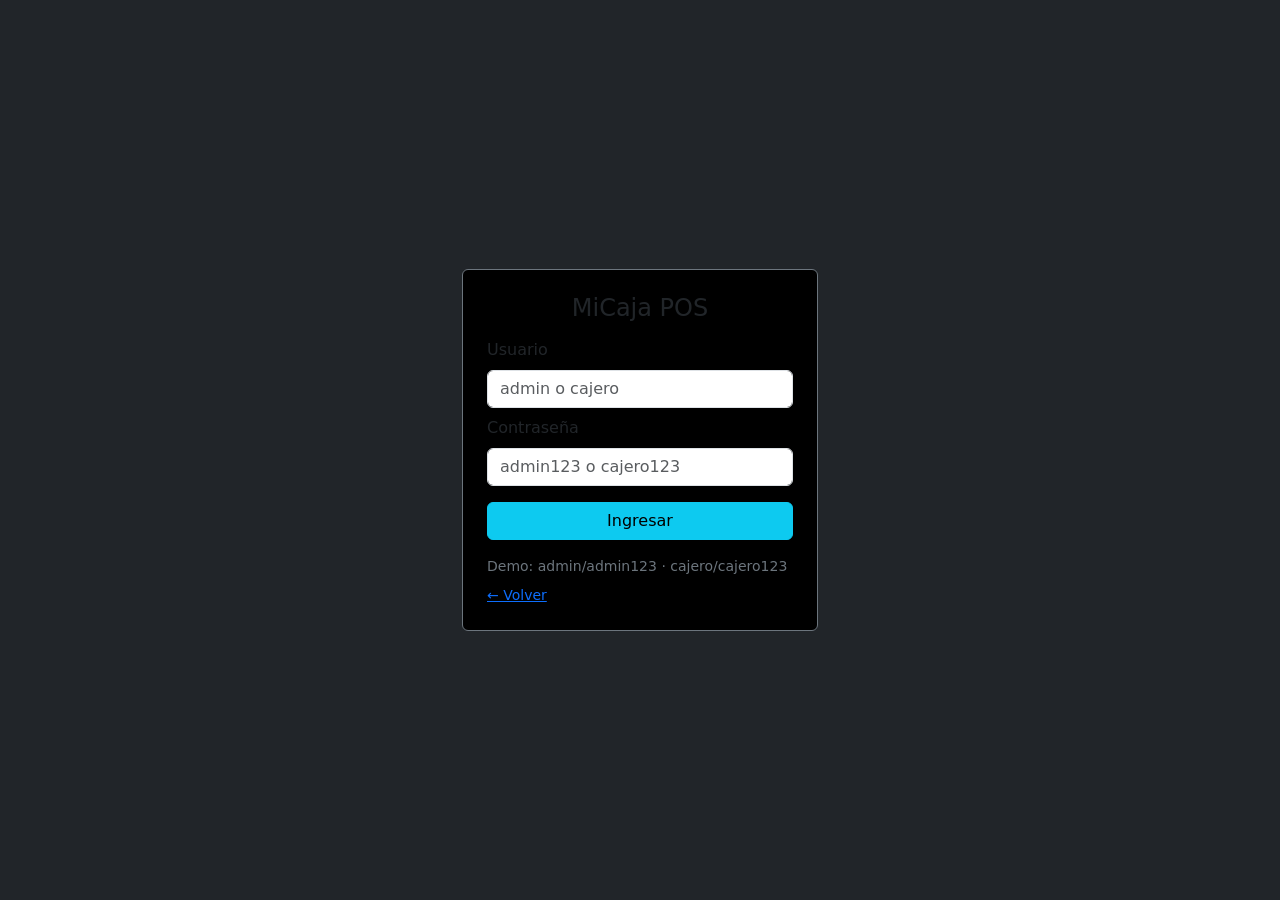
<file: Quintanilla_Flores_Montenegro/Fase_3/pos web/reportes.html>
<!doctype html>
<html lang="es">
<head>
  <meta charset="utf-8">
  <meta name="viewport" content="width=device-width, initial-scale=1">
  <title>POS · Reportes</title>
  <link href="https://cdn.jsdelivr.net/npm/bootstrap@5.3.3/dist/css/bootstrap.min.css" rel="stylesheet">
  <link rel="stylesheet" href="assets/styles.css">
</head>
<body>
  <div class="wrapper">
    <aside id="sidebar" class="sidebar"></aside>

    <main class="content">
      <div class="container-fluid py-3">

        <!-- Filtros y acciones -->
        <div class="d-flex align-items-center justify-content-between mb-3">
          <div>
            <h4 class="m-0">Reportes</h4>
            <div class="text-muted small">Ventas y movimientos de caja por rango de fechas</div>
          </div>
          <div class="d-flex gap-2">
            <input id="from" type="date" class="form-control form-control-sm">
            <input id="to" type="date" class="form-control form-control-sm">
            <button id="btnApply" class="btn btn-primary btn-sm">Aplicar</button>
            <button id="btnExport" class="btn btn-outline-dark btn-sm">Exportar CSV</button>
          </div>
        </div>

        <!-- KPIs de ventas -->
        <div class="row g-3">
          <div class="col-md-3">
            <div class="card p-3">
              <div class="text-muted small">Total vendido</div>
              <div id="rTotal" class="fs-4 fw-bold">$0</div>
            </div>
          </div>

          <div class="col-md-3">
            <div class="card p-3">
              <div class="text-muted small">Ventas</div>
              <div id="rCount" class="fs-4 fw-bold">0</div>
            </div>
          </div>

          <div class="col-md-3">
            <div class="card p-3">
              <div class="text-muted small">Promedio ticket</div>
              <div id="rAvg" class="fs-4 fw-bold">$0</div>
            </div>
          </div>

          <div class="col-md-3">
            <div class="card p-3">
              <div class="text-muted small">Última venta</div>
              <div id="rLast" class="fs-6 fw-semibold">-</div>
            </div>
          </div>
        </div>

        <!-- Tabla de ventas -->
        <div class="card p-2 mt-3">
          <div class="d-flex align-items-center justify-content-between px-2 pt-2">
            <h6 class="m-0">Ventas en el rango</h6>
          </div>
          <div class="table-responsive">
            <table class="table table-sm mb-0">
              <thead>
                <tr>
                  <th>ID</th>
                  <th>Fecha</th>
                  <th>Usuario</th>
                  <th>Método</th>
                  <th class="text-end">Total</th>
                </tr>
              </thead>
              <tbody id="salesBody"></tbody>
            </table>
          </div>
        </div>

        <!-- Tabla de caja -->
        <div class="card p-2 mt-4">
          <div class="d-flex align-items-center justify-content-between px-2 pt-2">
            <h6 class="m-0">Movimientos de caja (aperturas / cierres)</h6>
            <div class="text-muted small">Muestra quién abrió/cerró caja y con cuánto efectivo</div>
          </div>
          <div class="table-responsive">
            <table class="table table-sm mb-0">
              <thead>
                <tr>
                  <th>Tipo</th>
                  <th>Fecha / Hora</th>
                  <th>Usuario</th>
                  <th class="text-end">Monto declarado</th>
                </tr>
              </thead>
              <tbody id="cashBody"></tbody>
            </table>
          </div>
        </div>

      </div>
    </main>
  </div>

  <!-- Montar sidebar con rol ADMIN -->
  <script type="module">
    import { requireAuth } from './js/auth.js';
    import { mountSidebar } from './js/ui.js';
    const u = requireAuth(['ADMIN']);
    if (u) mountSidebar('reportes');
  </script>

  <!-- Lógica de reportes -->
  <script type="module" src="js/reportes.js"></script>
</body>
</html>
</file>
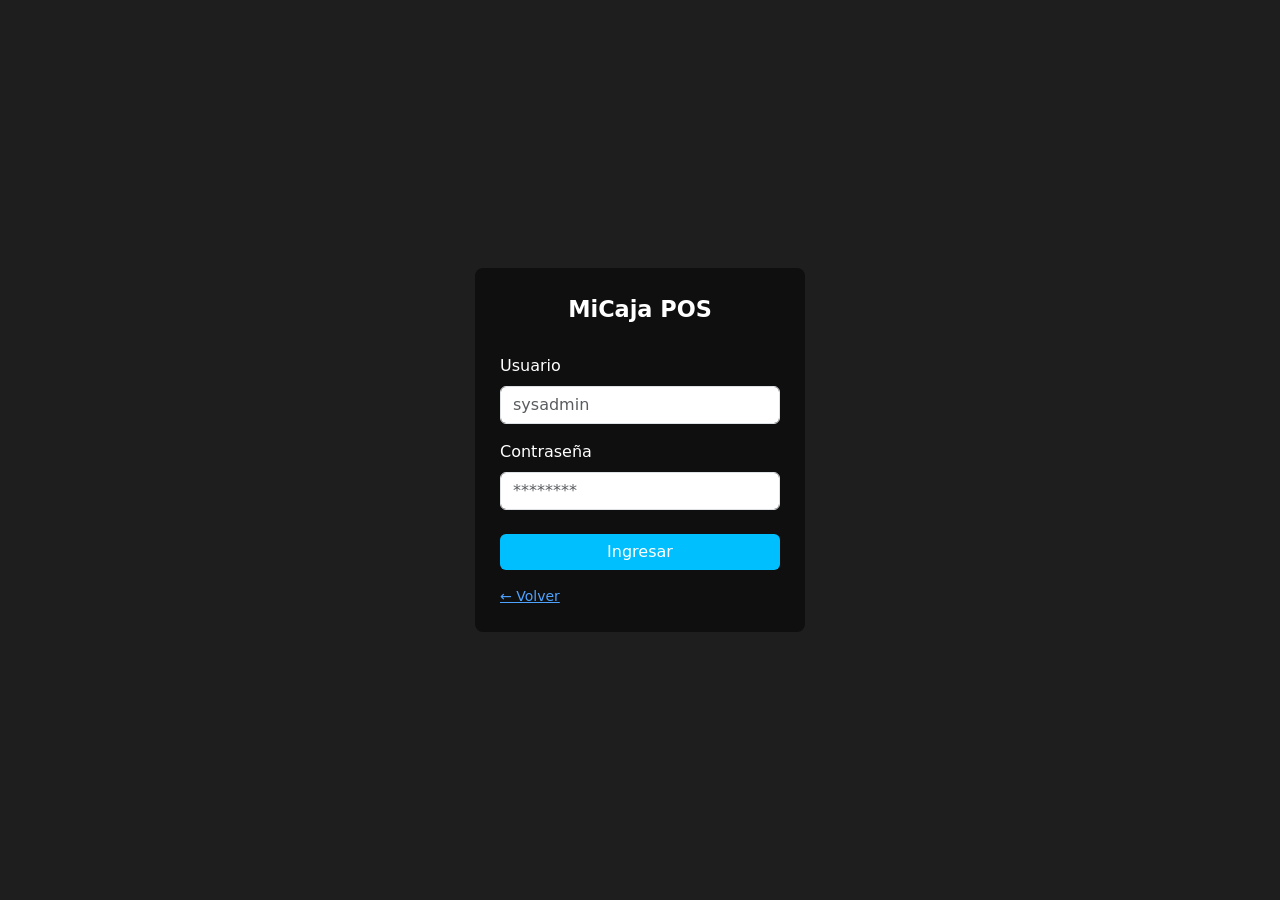
<file: Quintanilla_Flores_Montenegro/Fase_3/pos web/sysadmin-login.html>
<!DOCTYPE html>
<html lang="es">
<head>
    <meta charset="UTF-8">
    <title>MiCaja POS — SYSADMIN</title>
    <link href="https://cdn.jsdelivr.net/npm/bootstrap@5.3.2/dist/css/bootstrap.min.css" rel="stylesheet">

    <style>
        body {
            background: #1e1e1e;
            color: white;
            display: flex;
            justify-content: center;
            align-items: center;
            height: 100vh;
            margin: 0;
        }
        .login-box {
            width: 330px;
            padding: 25px;
            background: #0f0f0f;
            border-radius: 8px;
        }
        .login-title {
            font-size: 1.4rem;
            font-weight: bold;
            text-align: center;
            margin-bottom: 20px;
        }
        .btn-primary {
            background: #00bfff;
            border: none;
        }
    </style>
</head>

<body>

<div class="login-box">
    <div class="login-title">MiCaja POS</div>

    <!-- FIX: la función existe correctamente -->
    <form onsubmit="doSysAdminLogin(event)">

        <label class="form-label mt-2">Usuario</label>
        <input id="sys_user" class="form-control" placeholder="sysadmin" autocomplete="off" required>

        <label class="form-label mt-3">Contraseña</label>
        <input id="sys_pass" type="password" class="form-control" placeholder="********" required>

        <button class="btn btn-primary w-100 mt-4">Ingresar</button>

        <div id="errorMsg" class="text-danger small mt-2 d-none">
            Credenciales incorrectas
        </div>

        <a href="Index.html" class="small d-block mt-3" style="color:#4da3ff">
            ← Volver
        </a>
    </form>
</div>

<!-- FIX IMPORTANTE: ruta correcta -->
<script src="assets/sdk.js"></script>
<script src="js/sysadmin.js"></script>

</body>
</html>
</file>
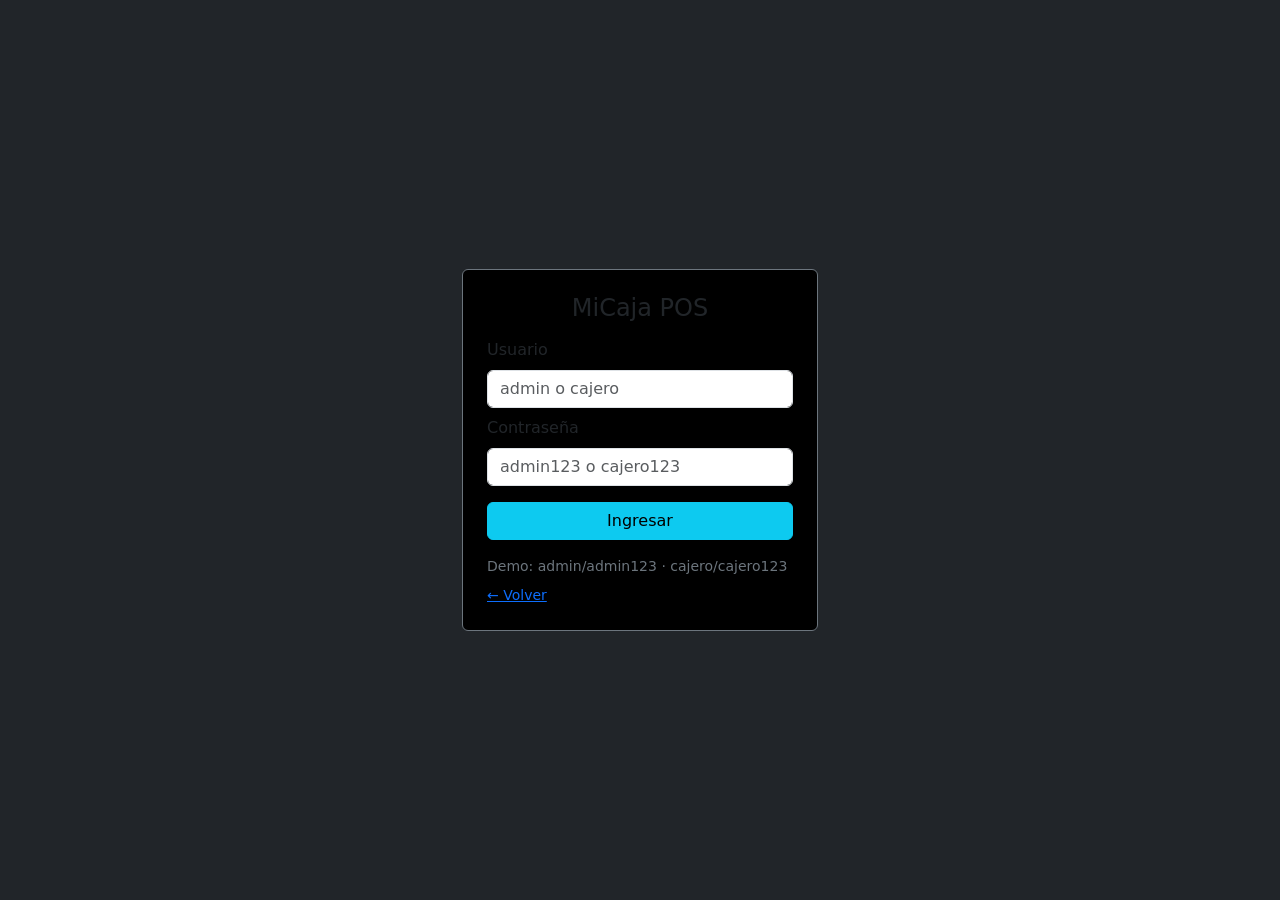
<file: Quintanilla_Flores_Montenegro/Fase_3/pos web/usuarios.html>
<!doctype html>
<html lang="es">
<head>
  <meta charset="utf-8">
  <meta name="viewport" content="width=device-width, initial-scale=1">
  <title>POS · Usuarios</title>
  <link href="https://cdn.jsdelivr.net/npm/bootstrap@5.3.3/dist/css/bootstrap.min.css" rel="stylesheet">
  <link rel="stylesheet" href="assets/styles.css">
</head>
<body>
  <div class="wrapper">
    <aside id="sidebar" class="sidebar"></aside>

    <main class="content">
      <div class="container-fluid py-3">
        <div class="d-flex align-items-center justify-content-between mb-3">
          <div>
            <h4 class="m-0">Usuarios</h4>
            <div class="text-muted small">(Próxima iteración: gestión de usuarios y roles)</div>
          </div>
        </div>

        <div class="card p-3">
          <p class="text-muted mb-0">Por ahora, usa <strong>admin/cajero</strong> de demo para ingresar.</p>
        </div>
      </div>
    </main>
  </div>

  <script type="module">
    import { requireAuth } from './js/auth.js';
    import { mountSidebar } from './js/ui.js';
    const u = requireAuth(['ADMIN']);
    if (u) mountSidebar('usuarios');
  </script>
</body>
</html>
</file>
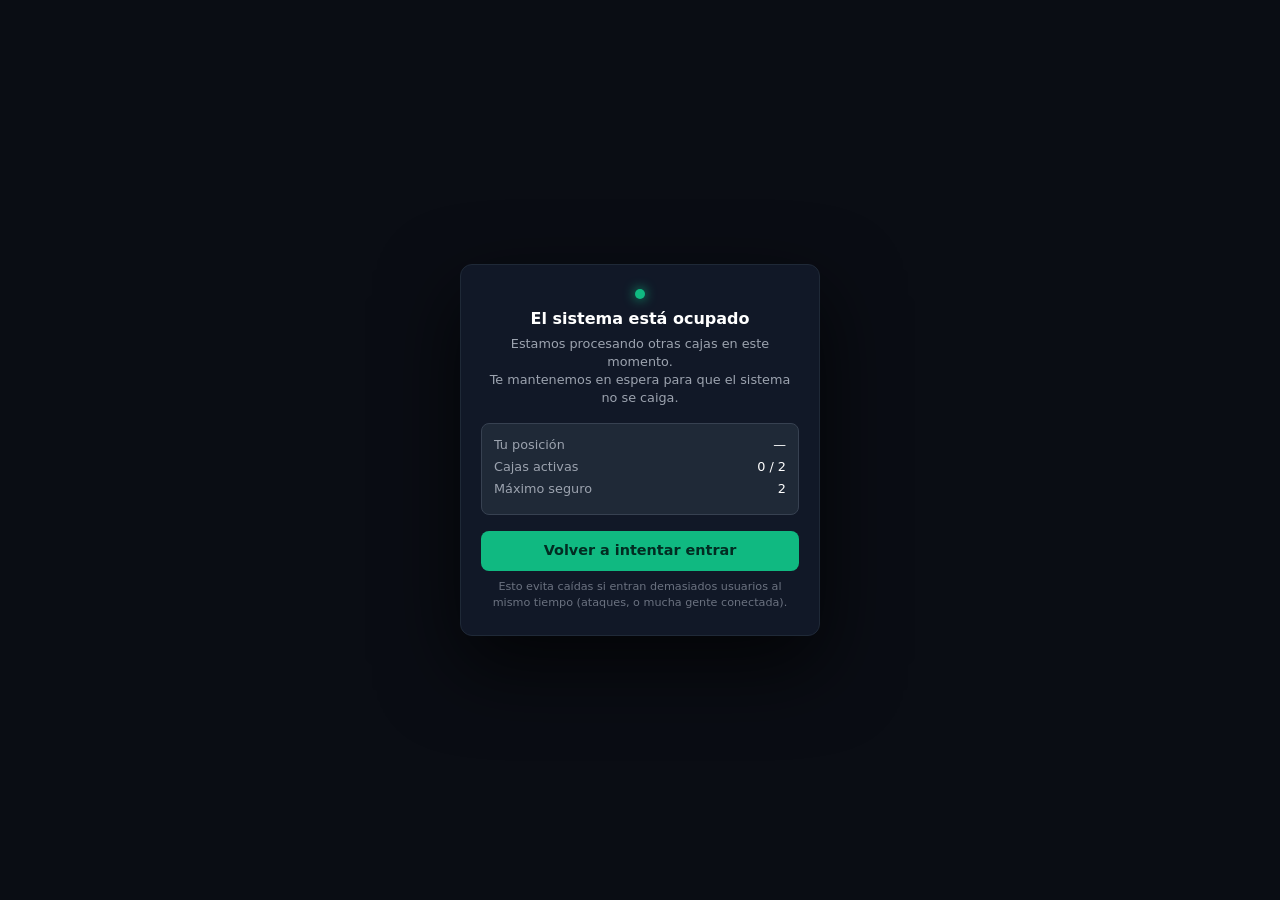
<file: Quintanilla_Flores_Montenegro/Fase_3/pos web/wait.html>
<!doctype html>
<html lang="es">
<head>
  <meta charset="utf-8" />
  <meta name="viewport" content="width=device-width,initial-scale=1" />
  <title>MiCaja POS — Espera</title>

  <link href="https://cdn.jsdelivr.net/npm/bootstrap@5.3.3/dist/css/bootstrap.min.css" rel="stylesheet">

  <style>
    body {
      background:#0a0d14;
      color:#fff;
      font-family: system-ui, -apple-system, BlinkMacSystemFont, "Segoe UI", Roboto, sans-serif;
      min-height:100vh;
      display:flex;
      align-items:center;
      justify-content:center;
      padding:16px;
    }
    .wait-card {
      background:#111827;
      border:1px solid #1f2937;
      border-radius:12px;
      max-width:360px;
      width:100%;
      text-align:center;
      padding:24px 20px;
      box-shadow:0 30px 80px rgba(0,0,0,.7);
    }
    .pulse-dot {
      width:10px;
      height:10px;
      background:#10b981;
      border-radius:999px;
      box-shadow:0 0 12px #10b981;
      animation:pulse 1.2s infinite;
      margin:0 auto 8px;
    }
    @keyframes pulse {
      0%   { box-shadow:0 0 4px #10b981; opacity:1; }
      50%  { box-shadow:0 0 16px #10b981; opacity:.4; }
      100% { box-shadow:0 0 4px #10b981; opacity:1; }
    }
    .title {
      font-size:1rem;
      font-weight:600;
      color:#fff;
      margin-bottom:4px;
    }
    .sub {
      font-size:.8rem;
      color:#9ca3af;
      line-height:1.4;
      margin-bottom:16px;
    }
    .status-box {
      background:#1f2937;
      border:1px solid #374151;
      border-radius:8px;
      padding:12px;
      text-align:left;
      font-size:.8rem;
      color:#fff;
      line-height:1.4;
      margin-bottom:16px;
    }
    .row-line {
      display:flex;
      justify-content:space-between;
      margin-bottom:4px;
    }
    .row-line .label {
      color:#9ca3af;
    }
    .row-line .value {
      color:#fff;
      font-weight:500;
    }

    .hint {
      font-size:.7rem;
      color:#6b7280;
      line-height:1.4;
      margin-top:8px;
    }

    .btn-refresh {
      width:100%;
      background:#10b981;
      border:0;
      border-radius:8px;
      font-weight:600;
      color:#022c22;
      font-size:.9rem;
      padding:.6rem 1rem;
    }
  </style>
</head>
<body>
  <div class="wait-card">
    <div class="pulse-dot"></div>

    <div class="title">El sistema está ocupado</div>
    <div class="sub">
      Estamos procesando otras cajas en este momento.<br>
      Te mantenemos en espera para que el sistema no se caiga.
    </div>

    <div class="status-box">
      <div class="row-line">
        <div class="label">Tu posición</div>
        <div class="value" id="posicionCola">—</div>
      </div>
      <div class="row-line">
        <div class="label">Cajas activas</div>
        <div class="value" id="usoActual">—</div>
      </div>
      <div class="row-line">
        <div class="label">Máximo seguro</div>
        <div class="value" id="maximoSeguro">—</div>
      </div>
    </div>

    <button class="btn-refresh" id="btnReintentar">Volver a intentar entrar</button>
    <div class="hint">
      Esto evita caídas si entran demasiados usuarios al mismo tiempo
      (ataques, o mucha gente conectada).
    </div>
  </div>

  <script src="js/throttle.js"></script>
  <script>
    // Rellena datos visuales
    const st = window.OverloadGuard?.getStatus() || {active:0,max:0,position:null};
    document.getElementById('posicionCola').textContent = (st.position ?? '—');
    document.getElementById('usoActual').textContent    = st.active + ' / ' + st.max;
    document.getElementById('maximoSeguro').textContent = st.max;

    // botón que intenta entrar otra vez
    document.getElementById('btnReintentar').addEventListener('click', ()=>{
      // volvemos a intentar ir a cajero.html
      window.location.href = 'cajero.html';
    });
  </script>
</body>
</html>
</file>
<file: Quintanilla_Flores_Montenegro/Fase_3/pos web/assets/styles.css>
:root{
  --sidebar-bg:#0b1220;     /* fondo barra lateral */
  --sidebar-stroke:#1a2338; /* bordecito divisor */
  --sidebar-text:#e6edf7;
  --sidebar-muted:#9fb0d0;

  --panel-bg:#0f1626;       /* navbar/card oscuras */
  --panel-stroke:#26314d;

  --content-bg:#f2f4f7;     /* área central clara */
  --text:#0d1320;

  --accent:#3b82f6;         /* botones primarios */
  --danger:#ef4444;
}

html,body{height:100%}
body{
  background:var(--sidebar-bg);
  color:var(--text);
  font-family:system-ui,Segoe UI,Roboto,Arial,sans-serif
}

/* Layout */
.wrapper{display:flex;height:100%}
.sidebar{
  width:260px;
  background:var(--sidebar-bg);
  color:var(--sidebar-text);
  border-right:1px solid var(--sidebar-stroke);
  padding:20px 18px;
  display:flex;
  flex-direction:column;
}
.brand{
  font-weight:800;
  font-size:1.25rem;
  margin-bottom:18px
}
.menu{margin-top:8px}
.menu .btn{
  width:100%;
  text-align:left;
  margin-bottom:14px;
  background:#0f172a;
  color:var(--sidebar-text);
  border:1px solid var(--sidebar-stroke);
  border-radius:8px;
  padding:.6rem .9rem;
}
.menu .btn.active{background:#101a33}
.sidebar hr{
  border-color:var(--sidebar-stroke);
  margin:.75rem 0
}
.sidebar .meta{
  margin-top:auto;
  font-size:.86rem;
  color:var(--sidebar-muted)
}

.content{
  flex:1;
  background:var(--content-bg);
  overflow:auto;
}

/* Top bar */
.topbar{
  background:white;
  border-bottom:1px solid #e5e7eb;
  padding:12px 16px;
}

/* Tarjeta blanca para tabla, como tu centro claro */
.card-plain{
  background:white;
  border:1px solid #e5e7eb;
  border-radius:8px;
}

/* Tabla “plana” */
.table thead th{
  background:#f8fafc;
  font-weight:600
}
.table td,
.table th{
  vertical-align:middle
}

/* Botones */
.btn-primary{
  background:var(--accent);
  border-color:var(--accent)
}
.btn-outline-dark{
  border-color:#d1d5db
}
.btn-danger{
  background:var(--danger);
  border-color:var(--danger)
}

/* Pequeños */
.btn,
.form-control{
  border-radius:6px
}
.btn-sm{
  padding:.35rem .6rem
}

/* ===== Sidebar navegable (ui.js) ===== */
.sidenav {
  background: var(--sidebar-bg);
  color: var(--sidebar-text);
  border-right: 1px solid var(--sidebar-stroke);
  padding: 16px;
}
.sidenav .navbtn {
  width: 100%;
  text-align: left;
  background: #0f172a;
  color: var(--sidebar-text);
  border: 1px solid var(--sidebar-stroke);
  border-radius: 8px;
  padding: .55rem .75rem;
  margin-bottom: 10px;
  cursor: pointer;
}
.sidenav .navbtn.active {
  background: #101a33;
}
.navsep {
  border-color: var(--sidebar-stroke);
  margin: .75rem 0;
}

/* Utilidad que ya usas */
.d-none {
  display: none !important;
}

/* =========================
   MODAL UNIFICADO POS
   (Inventario / Proveedores)
   ========================= */

/* Fondo oscuro que cubre toda la pantalla */
.pos-modal-backdrop {
  position: fixed;
  inset: 0;
  background: rgba(0,0,0,0.65);
  display: flex;
  align-items: center;
  justify-content: center;
  padding: 1rem;
  z-index: 9999;
  font-family: system-ui, -apple-system, BlinkMacSystemFont, "Segoe UI", Roboto, sans-serif;
}

/* Cuando está oculto */
.pos-modal-hidden {
  display: none;
}

/* Tarjeta blanca centrada */
.pos-modal-card {
  background: #ffffff;
  color: #000000;
  width: 100%;
  max-width: 480px;
  border-radius: 12px;
  box-shadow: 0 20px 50px rgba(0,0,0,0.6);
  border: 1px solid #444;
  padding: 1rem 1rem 1.25rem;
}

/* header interno del modal */
.pos-modal-card .modal-header {
  border-bottom: 1px solid #dee2e6;
  padding-bottom: .5rem;
  margin-bottom: .5rem;
}

/* título del modal */
.pos-modal-card .modal-title {
  font-size: 1rem;
}

/* footer / acciones */
.pos-modal-card .modal-actions {
  border-top: 1px solid #dee2e6;
  padding-top: .75rem;
  margin-top: .75rem;
}

/* acciones en tabla */
td.actions {
  white-space: nowrap;
  vertical-align: middle;
}
td.actions .btn {
  margin-right: .25rem;
  margin-bottom: .25rem;
}
</file>
